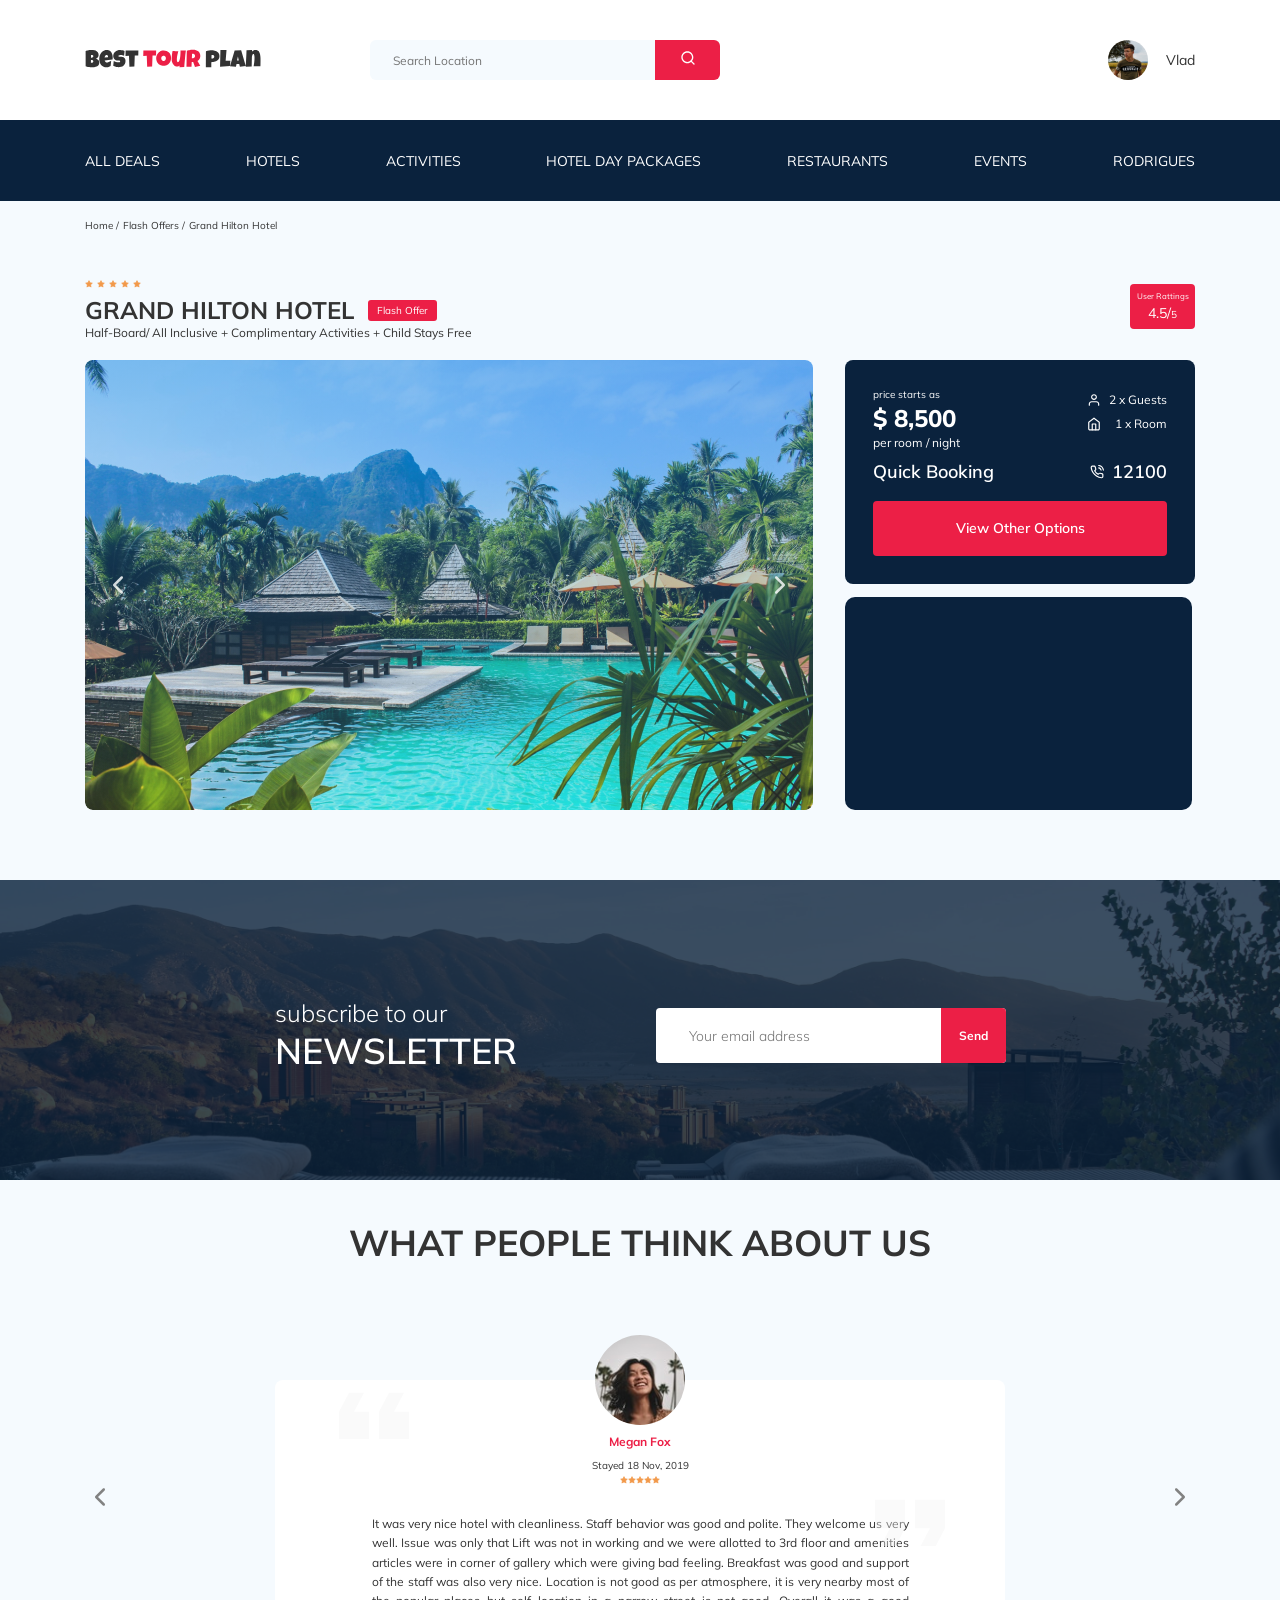
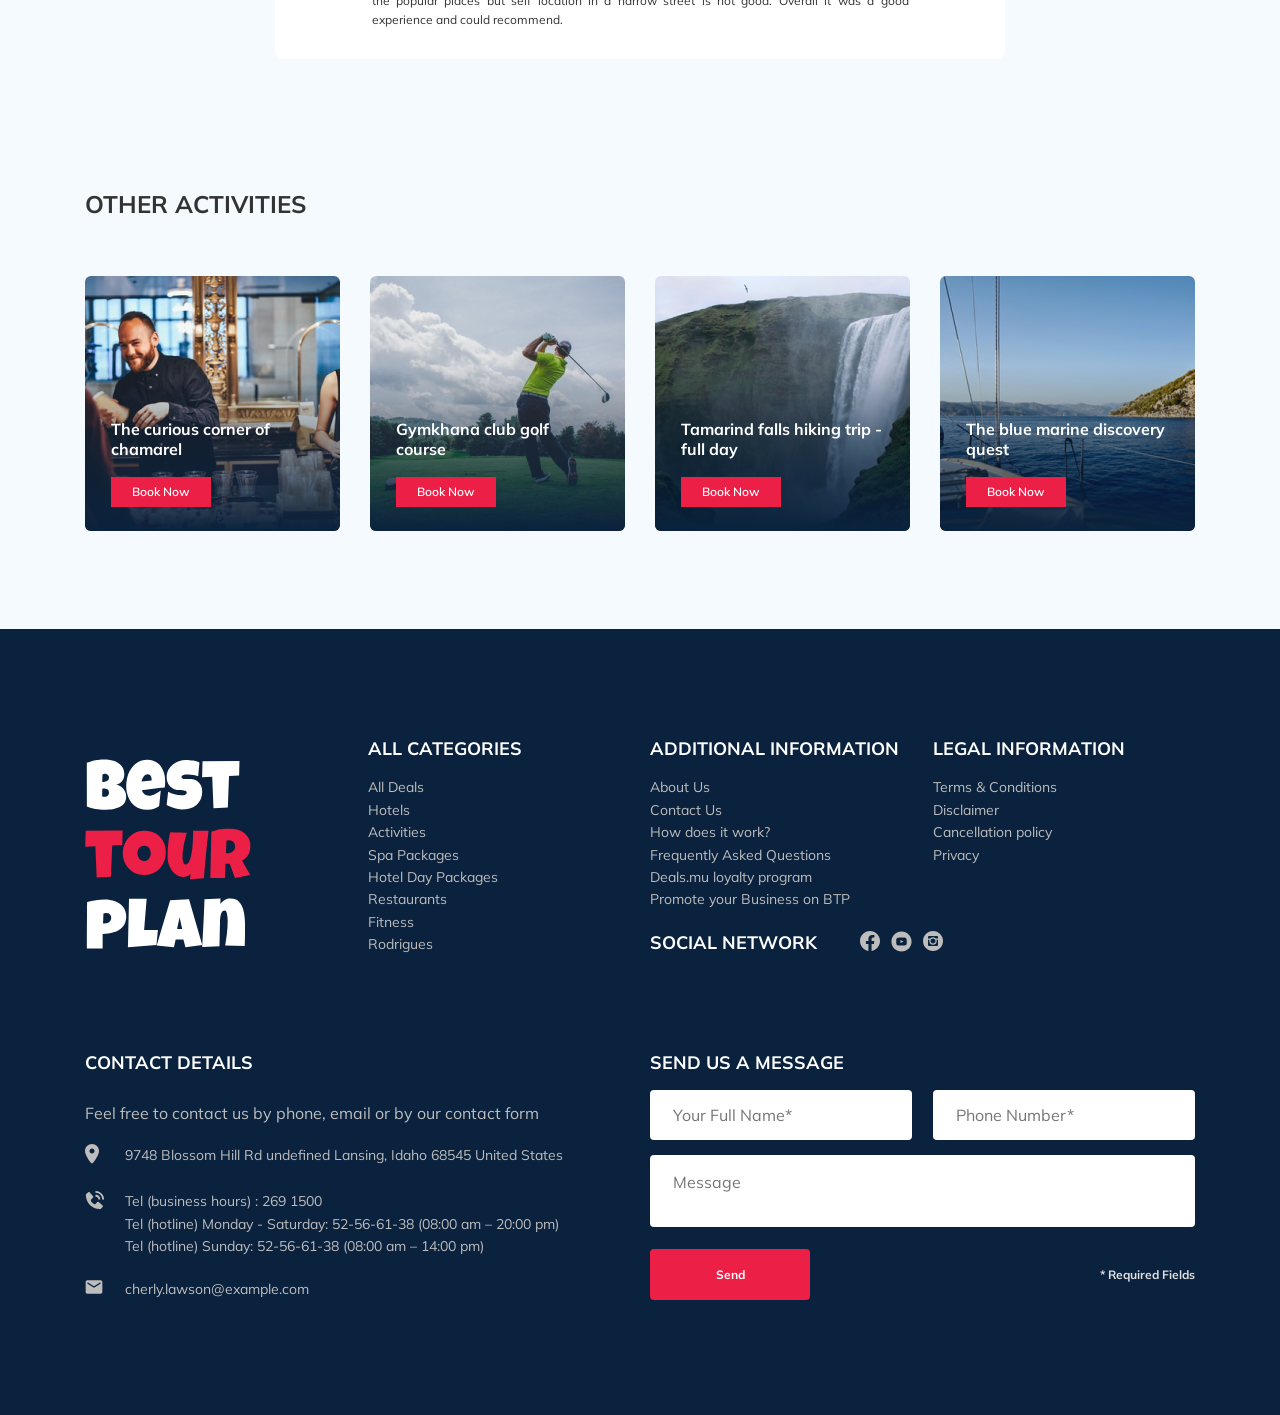
<file: index.html>
<!DOCTYPE html>
<html lang="en">

<head>
	<meta charset="UTF-8">
	<meta http-equiv="X-UA-Compatible" content="IE=edge">
	<meta name="viewport" content="width=device-width, initial-scale=1.0">
	<title>Best Tour Plan - Hotel Booking</title>
	<link rel="preconnect" href="https://fonts.googleapis.com">
	<link rel="preconnect" href="https://fonts.gstatic.com" crossorigin>
	<link href="https://fonts.googleapis.com/css2?family=Mulish:wght@300;400;600;700&display=swap" rel="stylesheet">
	<link rel="stylesheet" href="css/swiper-bundle.min.css">
	<link rel="stylesheet" href="css/style.css">
</head>
<body>
	<header class="navbar navbar__mobile--fixed">
		<div class="container">
			<div class="navbar-top">
				<a href="#" class="logo">
					<img src="img/horizontal-logo.svg" alt="Logo: Best Tour Plan" class="logo__image">
				</a>
				<form action="#" class="search navbar__search navbar__search--mobile--hidden">
					<input type="text" class="search__input" placeholder="Search Location">
					<button class="search__button">
						<img src="img/search.svg" alt="Icon: Search">
					</button>
				</form>

				<a href="#" class="user navbar__user navbar__user--mobile--hidden">
					<img src="img/user-avatar.jpeg" alt="Avatar: Nathan" class="user__avatar">
					<span class="user__name">Vlad</span>
				</a>
				<!-- /.user -->
				<button class="menu-button navbar-top__menu-button">
					<div class="menu-button__line"></div>
					<div class="menu-button__line"></div>
					<div class="menu-button__line"></div>
				</button>
			</div>
			<!-- /.navbar-top -->
		</div>
		<!-- /.container -->
		<div class="navbar-bottom">
			<div class="container">
				<ul class="navbar-menu">
					<li class="navbar-menu__item navbar-menu__item--mobile--visible">
						<a href="#" class="user navbar__user navbar__user--mobile--visible">
							<img src="img/user-avatar.jpeg" alt="Avatar: Nathan" class="user__avatar">
							<span class="user__name user__name--light">Vlad</span>
						</a>
					</li>
					<li class="navbar-menu__item navbar-menu__item--mobile--visible">
						<form action="#" class="search navbar__search navbar__search--mobile--visible">
							<input type="text" class="search__input" placeholder="Search Location">
							<button class="search__button">
								<img src="img/search.svg" alt="Icon: Search">
							</button>
						</form>
					</li>
					<li class="navbar-menu__item">
						<a href="#" class="navbar-menu__link">All Deals</a>
					</li>
					<li class="navbar-menu__item">
						<a href="#" class="navbar-menu__link">Hotels</a>
					</li>
					<li class="navbar-menu__item">
						<a href="#" class="navbar-menu__link">Activities</a>
					</li>
					<li class="navbar-menu__item">
						<a href="#" class="navbar-menu__link">Hotel Day Packages</a>
					</li>
					<li class="navbar-menu__item">
						<a href="#" class="navbar-menu__link">Restaurants</a>
					</li>
					<li class="navbar-menu__item">
						<a href="#" class="navbar-menu__link">Events</a>
					</li>
					<li class="navbar-menu__item">
						<a href="#" class="navbar-menu__link">Rodrigues</a>
					</li>
				</ul>
				<!-- /.navbar-menu -->
			</div>
			<!-- /.container -->
		</div>
		<!-- /.navbar-bottom -->
	</header>
	<nav class="breadcrumb">
		<div class="container">
			<ul class="breadcrumb-list">
				<li class="breadcrumb-list__item">
					<a href="" class="breadcrumb-list__link">Home</a>
				</li>
				<li class="breadcrumb-list__item">
					<a href="" class="breadcrumb-list__link">Flash Offers</a>
				</li>
				<li class="breadcrumb-list__item">
					Grand Hilton Hotel
				</li>
			</ul>
		</div>
		<!-- /.container -->
	</nav>
	<!-- /.breadcrumb -->
	<section class="hotel">
		<div class="container">
			<div class="hotel-info">
				<div class="hotel-info__text">
					<div class="hotel-wrapper">
						<div class="stars">
							<img src="img/star.svg" alt="star">
							<img src="img/star.svg" alt="star">
							<img src="img/star.svg" alt="star">
							<img src="img/star.svg" alt="star">
							<img src="img/star.svg" alt="star">
						</div>
						<h1 class="hotel-name hotel-info__name">GRAND HILTON HOTEL</h1>
						<span class="offer hotel-info__offer">Flash Offer</span>
					</div>
					<p class="hotel-description hotel-info__description">Half-Board/ All Inclusive + Complimentary Activities
						+ Child Stays Free</p>
				</div>
				<!-- /.hotel-info__text -->
				<div class="rating hotel-info__rating">
					<span class="rating__text">User Rattings</span>
					<span class="rating__counter">4.5/<sup>5</sup></span> <!--  <span class="rating__counter_s">5</span> -->
				</div>
				<!-- /.hotel-info__ratting -->
			</div>
			<!-- /.hotel-info -->
			<div class="hotel-grid">
				<div class="swiper hotel-slider hotel__slider">
					<!-- Additional required wrapper -->
					<div class="swiper-wrapper">
						<!-- Slides -->
						<div class="swiper-slide hotel-slider__item">
							<img class="hotel-slider__image" src="img/slide.jpg" alt="slide">
						</div>
						<div class="swiper-slide hotel-slider__item">
							<img class="hotel-slider__image" src="img/slide.jpg" alt="slide">
						</div>
						<div class="swiper-slide hotel-slider__item">
							<img class="hotel-slider__image" src="img/slide.jpg" alt="slide">
						</div>
					</div>
					<!-- If we need navigation buttons -->
					<button class="hotel-slider__button hotel-slider__button--prev"></button>
					<button class="hotel-slider__button hotel-slider__button--next"></button>
				</div>
				<!-- /.swiper-->
				<div class="hotel-right">
					<div class="booking">
						<div class="booking__info">
							<div class="booking__price">
								<div class="booking__start">price starts as</div>
								<strong class="booking__pricetag">$ 8,500</strong>
								<span class="booking__per-room">per room / night</span>
							</div>
							<!-- /.booking__price -->
							<div class="booking__room">
								<div class="booking__text">
									<img src="img/user.svg" alt="Icon: User" class="booking__icon">
									<span class="booking__description">2 x Guests</span>
								</div>
								<div class="booking__text">
									<img src="img/home.svg" alt="Icon: Home" class="booking__icon">
									<span class="booking__description">1 x Room</span>
								</div>
							</div>
							<!-- /.booking-room -->
						</div>
						<!-- /.booking__info -->
						<div class="booking__call-center">
							<div class="booking__heading">Quick Booking</div>
							<a class="booking__number" href="tel:12100">
								<img src="img/phone-call.svg" alt="Icon: Phone Call">
								<span class="booking__num">12100</span>
							</a>
						</div>
						<!-- /.booking__call-center -->
						<button data-toggle="modal" class="button booking__button">View Other Options</button>
					</div>
					<!-- /.booking-->
					<div class="map">
						<iframe
							src="https://www.google.com/maps/embed?pb=!1m18!1m12!1m3!1d2056.0489480113015!2d-122.41723939670226!3d37.77679977699524!2m3!1f0!2f0!3f0!3m2!1i1024!2i768!4f13.1!3m3!1m2!1s0x8085809be90f0637%3A0xd558ef250f4addf9!2sBill%20Graham%20Civic%20Auditorium!5e0!3m2!1suk!2sua!4v1639576452482!5m2!1suk!2sua"
							width="100%" height="213" style="border:0;" allowfullscreen="" loading="lazy"></iframe>
					</div>
					<!-- /.map -->
				</div>
				<!-- /.hotel-right -->
			</div>
			<!-- /.hotel-grid-->
		</div>
		<!-- /.container -->
	</section>
	<section class="newsletter">
		<div class="newsletter-wrapper">
			<h2 class="newsletter-title">
				subscribe to our
				<span class="newsletter-title__strong">Newsletter</span>
			</h2>
			<form action="#" class="subscribe newsletter__search">
				<input type="email" class="subscribe__input" placeholder="Your email address">
				<button class="subscribe__button">Send</button>
			</form>
		</div>
		<!-- /.newsletter-wrapper -->
	</section>
	<section class="reviews">
		<div class="container">
			<h2 class="reviews__title">What people think about us</h2>
			<div class="swiper reviews-slider">
				<div class="swiper-wrapper">
					<div class="swiper-slide">
						<div class="reviews-slider__item">
							<div class="reviews-slider__profile">
								<img src="img/reviews-avatar.jpeg" alt="Photo: Megan Fox" class="reviews-slider__avatar">
								<h3 class="reviews-slider__username">Megan Fox</h3>
								<span class="reviews-slider__data">Stayed 18 Nov, 2019</span>
								<div class="reviews-slider__rating">
									<img src="img/star.svg" alt="star">
									<img src="img/star.svg" alt="star">
									<img src="img/star.svg" alt="star">
									<img src="img/star.svg" alt="star">
									<img src="img/star.svg" alt="star">
								</div>
								<!-- /.reviews-slider__rating -->
							</div>
							<!-- /.reviews-slider__profile -->
							<p class="reviews-slider__text">It was very nice hotel with cleanliness. Staff behavior was good
								and polite. They welcome us very well. Issue was only that Lift was not in working and we were
								allotted to 3rd floor and amenities articles were in corner of gallery which were giving bad
								feeling. Breakfast was good and support of the staff was also very nice. Location is not good as
								per atmosphere, it is very nearby most of the popular places but self location in a narrow
								street is not good. Overall it was a good experience and could recommend. </p>
						</div>
						<!-- /.reviews-slider__item -->
					</div>
					<!-- /.swiper-slide -->
					<div class="swiper-slide">
						<div class="reviews-slider__item">
							<div class="reviews-slider__profile">
								<img src="img/reviews-avatar-alex.jpeg" alt="Photo: Megan Fox" class="reviews-slider__avatar">
								<h3 class="reviews-slider__username">Alex Way</h3>
								<span class="reviews-slider__data">Stayed 1 Nov, 2017</span>
								<div class="reviews-slider__rating">
									<img src="img/star.svg" alt="star">
									<img src="img/star.svg" alt="star">
									<img src="img/star.svg" alt="star">
									<img src="img/star.svg" alt="star">
									<img src="img/star.svg" alt="star">
								</div>
								<!-- /.reviews-slider__rating -->
							</div>
							<!-- /.reviews-slider__profile -->
							<p class="reviews-slider__text">Lorem ipsum dolor sit amet consectetur adipisicing elit. Iure ab
								sit numquam nihil, perspiciatis veniam rerum similique nulla rem repudiandae, quis omnis
								provident aspernatur? Ipsa consequatur dolorum officiis quidem maiores!</p>
						</div>
						<!-- /.reviews-slider__item -->
					</div>
					<!-- /.swiper-slide -->
					<div class="swiper-slide">
						<div class="reviews-slider__item">
							<div class="reviews-slider__profile">
								<img src="img/reviews-avatar-tom.jpeg" alt="Photo: Megan Fox" class="reviews-slider__avatar">
								<h3 class="reviews-slider__username">Tom Hendi</h3>
								<span class="reviews-slider__data">Stayed 25 Feb, 2016</span>
								<div class="reviews-slider__rating">
									<img src="img/star.svg" alt="star">
									<img src="img/star.svg" alt="star">
									<img src="img/star.svg" alt="star">
									<img src="img/star.svg" alt="star">
									<img src="img/star.svg" alt="star">
								</div>
								<!-- /.reviews-slider__rating -->
							</div>
							<!-- /.reviews-slider__profile -->
							<p class="reviews-slider__text">Lorem ipsum dolor sit amet consectetur, adipisicing elit. Ratione
								necessitatibus quasi nam tempore corrupti rem est? Minus recusandae sint, unde ducimus suscipit
								omnis sunt consequuntur hic harum excepturi vitae expedita repellendus quia? Suscipit
								repellendus harum molestias possimus, beatae necessitatibus. Perferendis sunt minima nemo
								reprehenderit? Blanditiis, libero eveniet dolorem modi eligendi unde ea aliquam rem quae nulla
								vel quibusdam quasi at voluptatibus?</p>
						</div>
						<!-- /.reviews-slider__item -->
					</div>
					<!-- /.swiper-slide -->
				</div>
				<!-- /.swiper-wrapper -->
				<button class="reviews-slider__button reviews-slider__button--prev"></button>
				<button class="reviews-slider__button reviews-slider__button--next"></button>
			</div>
			<!-- /.reviews-slider -->
		</div>
		<!-- /.container -->
	</section>
	<section class="activities">
		<div class="container">
			<h2 class="activities-title">Other Activities</h2>
			<div class="activities-wrapper">
				<div class="card activities__card">
					<img src="img/activity-1.jpg" alt="The curious corner 
					of chamarel" class="card__image">
					<h3 class="card__title">The curious corner
						of chamarel</h3>
					<button class="card__button">Book Now</button>
				</div>
				<!-- /.card -->
				<div class="card activities__card">
					<img src="img/activity-2.jpg" alt="Gymkhana club golf
					course" class="card__image">
					<h3 class="card__title">Gymkhana club golf
						course</h3>
					<button class="card__button">Book Now</button>
				</div>
				<!-- /.card -->
				<div class="card activities__card">
					<img src="img/activity-3.jpg" alt="Tamarind falls hiking
					trip - full day" class="card__image">
					<h3 class="card__title">Tamarind falls hiking
						trip - full day</h3>
					<button class="card__button">Book Now</button>
				</div>
				<!-- /.card -->
				<div class="card activities__card">
					<img src="img/activity-4.jpg" alt="The blue marine discovery
					quest" class="card__image">
					<h3 class="card__title">The blue marine discovery
						quest</h3>
					<button class="card__button">Book Now</button>
				</div>
				<!-- /.card -->
			</div>
			<!-- /.activities-wrapper -->
		</div>
		<!-- /.container -->
	</section>
	<footer class="footer">
		<div class="container">
			<div class="footer-wrapper">
				<img src="img/vertical-logo.svg" alt="Logo: Best Tour Plan" class="logo footer__logo">
				<div class="footer__list footer__categories">
					<h3 class="footer__title">ALL CATEGORIES</h3>
					<ul class="footer__ul">
						<li class="footer__item">
							<a href="#" class="footer__link">All Deals</a>
						</li>
						<li class="footer__item">
							<a href="#" class="footer__link">Hotels</a>
						</li>
						<li class="footer__item">
							<a href="#" class="footer__link">Activities</a>
						</li>
						<li class="footer__item">
							<a href="#" class="footer__link">Spa Packages</a>
						</li>
						<li class="footer__item">
							<a href="#" class="footer__link">Hotel Day Packages</a>
						</li>
						<li class="footer__item">
							<a href="#" class="footer__link">Restaurants</a>
						</li>
						<li class="footer__item">
							<a href="#" class="footer__link">Fitness</a>
						</li>
						<li class="footer__item">
							<a href="#" class="footer__link">Rodrigues</a>
						</li>
					</ul>
				</div>
				<!-- /.footer__list -->
				<div class="footer__list footer__additional">
					<h3 class="footer__title">ADDITIONAL INFORMATION</h3>
					<ul class="footer__ul">
						<li class="footer__item">
							<a href="#" class="footer__link">About Us</a>
						</li>
						<li class="footer__item">
							<a href="#" class="footer__link">Contact Us</a>
						</li>
						<li class="footer__item">
							<a href="#" class="footer__link">How does it work?</a>
						</li>
						<li class="footer__item">
							<a href="#" class="footer__link">Frequently Asked Questions</a>
						</li>
						<li class="footer__item">
							<a href="#" class="footer__link">Deals.mu loyalty program</a>
						</li>
						<li class="footer__item">
							<a href="#" class="footer__link">Promote your Business on BTP</a>
						</li>
					</ul>
				</div>
				<!-- /.footer__list -->
				<div class="footer__social-network">
					<h3 class="footer__title footer__title--inline">Social Network</h3>
					<div class="footer__social-links">
						<a href="#" class="footer__link">
							<img src="img/facebook.svg" alt="Icon: Facebook">
						</a>
						<a href="#" class="footer__link">
							<img src="img/youtube.svg" alt="Icon: YouTube">
						</a>
						<a href="#" class="footer__link">
							<img src="img/instagram.svg" alt="Icon: Instagram">
						</a>
					</div>
					<!-- /.footer__social-links-->
				</div>
				<!-- /.footer__social-network -->
				<div class="footer__list footer__legal">
					<h3 class="footer__title">LEGAL INFORMATION</h3>
					<ul class="footer__ul">
						<li class="footer__item">
							<a href="#" class="footer__link">Terms & Conditions</a>
						</li>
						<li class="footer__item">
							<a href="#" class="footer__link">Disclaimer</a>
						</li>
						<li class="footer__item">
							<a href="#" class="footer__link">Cancellation policy</a>
						</li>
						<li class="footer__item">
							<a href="#" class="footer__link">Privacy</a>
						</li>
					</ul>
				</div>
				<!-- /.footer__list -->
				<div class="footer__contact-details">
					<h3 class="footer__title">Contact Details</h3>
					<p class="footer__text">Feel free to contact us by phone, email or by our contact form</p>
					<ul class="footer__ul">
						<li class="footer__item footer__item--mb-2">
							<div class="footer__icon-wrapper">
								<img class="footer__icon" src="img/map-marker.svg" alt="Icon: Map">
							</div>
							9748 Blossom Hill Rd undefined Lansing, Idaho 68545 United States
						</li>
						<li class="footer__item footer__item--mb-2">
							<div class="footer__icon-wrapper">
								<img class="footer__icon" src="img/call.svg" alt="Icon: Call">
							</div>
							Tel (business hours) : 269 1500<br>
							Tel (hotline) Monday - Saturday: 52-56-61-38 (08:00 am – 20:00 pm)<br>
							Tel (hotline) Sunday: 52-56-61-38 (08:00 am – 14:00 pm)
						</li>
						<li class="footer__item footer__item--mb-2">
							<div class="footer__icon-wrapper">
								<img class="footer__icon" src="img/email.svg" alt="Icon: Email">
							</div>
							cherly.lawson@example.com
						</li>
					</ul>
				</div>
				<!-- /.footer__contact-datails -->
				<div class="footer__contact-form">
					<h3 class="footer__title">Send us a message</h3>
					<form action="send.php" method="POST" class="footer__form">
						<input type="text" class="input footer__input" placeholder="Your Full Name*" name="name">
						<input type="text" class="input footer__input" placeholder="Phone Number*" name="phone">
						<textarea class="message footer__message" placeholder="Message" name="message"></textarea>
						<button class="button footer__button" type="submit">Send</button>
						<span class="footer__info">* Required Fields</span>
					</form>
				</div>
				<!-- /.footer__contact-form -->
			</div>
			<!-- /.footer-wrapper -->
		</div>
		<!-- /.container -->
	</footer>
	<div class="modal">
		<div class="modal__overlay">

		</div>
		<!-- /.modal__overlay -->
		<div class="modal__dialog">
			<a href="#" class="modal__close">
				<img src="img/close.svg" alt="Icon: Close">
			</a>
			<h3 class="modal__title">booking</h3>
			<form action="send.php" method="POST" class="modal__form">
				<input type="text" class="input modal__input" placeholder="Your Full Name*" name="name">
				<input type="phone" class="input modal__input" placeholder="Phone Number*" name="phone">
				<input type="email" class="input modal__input" placeholder="Email*" name="email">
				<textarea class="message modal__message" placeholder="Message" name="message"></textarea>
				<button class="button modal__button" type="submit">Send</button>
				<span class="modal__info">* Required Fields</span>
			</form>
		</div>
		<!-- /.modal__dialog -->
	</div>
	<!-- /.modal -->
	<script src="js/jquery-3.6.0.min.js"></script>
	<script src="js/swiper-bundle.min.js"></script>
	<script src="js/main.js"></script>
</body>

</html>
</file>
<file: css/style.css>
* {
  -webkit-box-sizing: border-box;
          box-sizing: border-box;
}

body {
  font-family: "Mulish", sans-serif;
  color: #333333;
  background-color: #F5FAFE;
}

.container {
  max-width: 1110px;
  margin: auto;
}

img {
  max-width: 100%;
}

input, textarea, button, select, a {
  -webkit-tap-highlight-color: rgba(0, 0, 0, 0);
}

.input {
  background-color: #fff;
  border-radius: 4px;
  border: none;
  padding: 0 23px;
  height: 50px;
}

.message {
  background-color: #fff;
  border-radius: 4px;
  padding: 18px 23px;
  border: none;
  outline: none;
  resize: none;
}

.button {
  min-width: 160px;
  min-height: 50px;
  font-weight: bold;
  font-size: 12px;
  line-height: 15px;
  padding: 18px;
  border: none;
  border-radius: 4px;
  cursor: pointer;
  background-color: #EC1F46;
  color: #fff;
}

/*! normalize.css v8.0.1 | MIT License | github.com/necolas/normalize.css */
/* Document
   ========================================================================== */
/**
 * 1. Correct the line height in all browsers.
 * 2. Prevent adjustments of font size after orientation changes in iOS.
 */
html {
  line-height: 1.15; /* 1 */
  -webkit-text-size-adjust: 100%; /* 2 */
}

/* Sections
   ========================================================================== */
/**
 * Remove the margin in all browsers.
 */
body {
  margin: 0;
}

/**
 * Render the `main` element consistently in IE.
 */
main {
  display: block;
}

/**
 * Correct the font size and margin on `h1` elements within `section` and
 * `article` contexts in Chrome, Firefox, and Safari.
 */
h1 {
  font-size: 2em;
  margin: 0.67em 0;
}

/* Grouping content
   ========================================================================== */
/**
 * 1. Add the correct box sizing in Firefox.
 * 2. Show the overflow in Edge and IE.
 */
hr {
  -webkit-box-sizing: content-box;
          box-sizing: content-box; /* 1 */
  height: 0; /* 1 */
  overflow: visible; /* 2 */
}

/**
 * 1. Correct the inheritance and scaling of font size in all browsers.
 * 2. Correct the odd `em` font sizing in all browsers.
 */
pre {
  font-family: monospace, monospace; /* 1 */
  font-size: 1em; /* 2 */
}

/* Text-level semantics
   ========================================================================== */
/**
 * Remove the gray background on active links in IE 10.
 */
a {
  background-color: transparent;
}

/**
 * 1. Remove the bottom border in Chrome 57-
 * 2. Add the correct text decoration in Chrome, Edge, IE, Opera, and Safari.
 */
abbr[title] {
  border-bottom: none; /* 1 */
  text-decoration: underline; /* 2 */
  -webkit-text-decoration: underline dotted;
          text-decoration: underline dotted; /* 2 */
}

/**
 * Add the correct font weight in Chrome, Edge, and Safari.
 */
b,
strong {
  font-weight: bolder;
}

/**
 * 1. Correct the inheritance and scaling of font size in all browsers.
 * 2. Correct the odd `em` font sizing in all browsers.
 */
code,
kbd,
samp {
  font-family: monospace, monospace; /* 1 */
  font-size: 1em; /* 2 */
}

/**
 * Add the correct font size in all browsers.
 */
small {
  font-size: 80%;
}

/**
 * Prevent `sub` and `sup` elements from affecting the line height in
 * all browsers.
 */
sub,
sup {
  font-size: 75%;
  line-height: 0;
  position: relative;
  vertical-align: baseline;
}

sub {
  bottom: -0.25em;
}

sup {
  top: -0.5em;
}

/* Embedded content
   ========================================================================== */
/**
 * Remove the border on images inside links in IE 10.
 */
img {
  border-style: none;
}

/* Forms
   ========================================================================== */
/**
 * 1. Change the font styles in all browsers.
 * 2. Remove the margin in Firefox and Safari.
 */
button,
input,
optgroup,
select,
textarea {
  font-family: inherit; /* 1 */
  font-size: 100%; /* 1 */
  line-height: 1.15; /* 1 */
  margin: 0; /* 2 */
}

/**
 * Show the overflow in IE.
 * 1. Show the overflow in Edge.
 */
button,
input { /* 1 */
  overflow: visible;
}

/**
 * Remove the inheritance of text transform in Edge, Firefox, and IE.
 * 1. Remove the inheritance of text transform in Firefox.
 */
button,
select { /* 1 */
  text-transform: none;
}

/**
 * Correct the inability to style clickable types in iOS and Safari.
 */
button,
[type=button],
[type=reset],
[type=submit] {
  -webkit-appearance: button;
}

/**
 * Remove the inner border and padding in Firefox.
 */
button::-moz-focus-inner,
[type=button]::-moz-focus-inner,
[type=reset]::-moz-focus-inner,
[type=submit]::-moz-focus-inner {
  border-style: none;
  padding: 0;
}

/**
 * Restore the focus styles unset by the previous rule.
 */
button:-moz-focusring,
[type=button]:-moz-focusring,
[type=reset]:-moz-focusring,
[type=submit]:-moz-focusring {
  outline: 1px dotted ButtonText;
}

/**
 * Correct the padding in Firefox.
 */
fieldset {
  padding: 0.35em 0.75em 0.625em;
}

/**
 * 1. Correct the text wrapping in Edge and IE.
 * 2. Correct the color inheritance from `fieldset` elements in IE.
 * 3. Remove the padding so developers are not caught out when they zero out
 *    `fieldset` elements in all browsers.
 */
legend {
  -webkit-box-sizing: border-box;
          box-sizing: border-box; /* 1 */
  color: inherit; /* 2 */
  display: table; /* 1 */
  max-width: 100%; /* 1 */
  padding: 0; /* 3 */
  white-space: normal; /* 1 */
}

/**
 * Add the correct vertical alignment in Chrome, Firefox, and Opera.
 */
progress {
  vertical-align: baseline;
}

/**
 * Remove the default vertical scrollbar in IE 10+.
 */
textarea {
  overflow: auto;
}

/**
 * 1. Add the correct box sizing in IE 10.
 * 2. Remove the padding in IE 10.
 */
[type=checkbox],
[type=radio] {
  -webkit-box-sizing: border-box;
          box-sizing: border-box; /* 1 */
  padding: 0; /* 2 */
}

/**
 * Correct the cursor style of increment and decrement buttons in Chrome.
 */
[type=number]::-webkit-inner-spin-button,
[type=number]::-webkit-outer-spin-button {
  height: auto;
}

/**
 * 1. Correct the odd appearance in Chrome and Safari.
 * 2. Correct the outline style in Safari.
 */
[type=search] {
  -webkit-appearance: textfield; /* 1 */
  outline-offset: -2px; /* 2 */
}

/**
 * Remove the inner padding in Chrome and Safari on macOS.
 */
[type=search]::-webkit-search-decoration {
  -webkit-appearance: none;
}

/**
 * 1. Correct the inability to style clickable types in iOS and Safari.
 * 2. Change font properties to `inherit` in Safari.
 */
::-webkit-file-upload-button {
  -webkit-appearance: button; /* 1 */
  font: inherit; /* 2 */
}

/* Interactive
   ========================================================================== */
/*
 * Add the correct display in Edge, IE 10+, and Firefox.
 */
details {
  display: block;
}

/*
 * Add the correct display in all browsers.
 */
summary {
  display: list-item;
}

/* Misc
   ========================================================================== */
/**
 * Add the correct display in IE 10+.
 */
template {
  display: none;
}

/**
 * Add the correct display in IE 10.
 */
[hidden] {
  display: none;
}

.navbar {
  background-color: #fff;
}
.navbar-top {
  display: -webkit-box;
  display: -ms-flexbox;
  display: flex;
  -webkit-box-align: center;
      -ms-flex-align: center;
          align-items: center;
  -webkit-box-pack: justify;
      -ms-flex-pack: justify;
          justify-content: space-between;
  padding-top: 40px;
  padding-bottom: 40px;
}
.navbar-top__menu-button {
  display: none;
}
.navbar__search {
  margin-right: auto;
  margin-left: 108px;
}
.navbar-bottom {
  background-color: #0A223D;
}
.navbar-menu {
  display: -webkit-box;
  display: -ms-flexbox;
  display: flex;
  list-style-type: none;
  margin: 0;
  padding: 31px 0;
  -webkit-box-align: center;
      -ms-flex-align: center;
          align-items: center;
  -webkit-box-pack: justify;
      -ms-flex-pack: justify;
          justify-content: space-between;
  color: #fff;
}
.navbar-menu__link {
  font-size: 14px;
  line-height: 18px;
  color: inherit;
  text-decoration: none;
  text-transform: uppercase;
}
.navbar-menu__item--mobile--visible {
  display: none;
}

.logo {
  width: 177px;
}

.search {
  display: -webkit-box;
  display: -ms-flexbox;
  display: flex;
  position: relative;
  overflow: hidden;
  border-radius: 6px;
  height: 40px;
}
.search__input {
  width: 350px;
  padding-left: 23px;
  padding-right: 75px;
  background-color: #F5FAFE;
  border: none;
  outline: none;
  font-size: 12px;
  line-height: 15px;
  color: #333333;
}
.search__button {
  position: absolute;
  top: 0;
  right: 0;
  height: 100%;
  width: 65px;
  border: none;
  cursor: pointer;
  background-color: #EC1F46;
}

.user {
  display: -webkit-box;
  display: -ms-flexbox;
  display: flex;
  -webkit-box-align: center;
      -ms-flex-align: center;
          align-items: center;
  text-decoration: none;
}
.user__avatar {
  width: 40px;
  height: 40px;
  border-radius: 50%;
  -o-object-fit: cover;
     object-fit: cover;
  vertical-align: middle;
}
.user__name {
  font-size: 14px;
  line-height: 18px;
  color: #333333;
  margin-left: 18px;
}

.breadcrumb-list {
  display: -webkit-box;
  display: -ms-flexbox;
  display: flex;
  -webkit-box-align: center;
      -ms-flex-align: center;
          align-items: center;
  padding: 18px 0;
  margin: 0;
  list-style: none;
}
.breadcrumb-list__item {
  font-size: 10px;
  line-height: 13px;
}
.breadcrumb-list__item:not(:last-child)::after {
  content: "/";
  margin-right: 4px;
}
.breadcrumb-list__link {
  text-decoration: none;
  color: inherit;
}

.hotel {
  padding-top: 23px;
  padding-bottom: 70px;
}
.hotel-info {
  display: -webkit-box;
  display: -ms-flexbox;
  display: flex;
  -webkit-box-align: center;
      -ms-flex-align: center;
          align-items: center;
  -webkit-box-pack: justify;
      -ms-flex-pack: justify;
          justify-content: space-between;
  padding-bottom: 20px;
}
.hotel-info__offer {
  margin-left: 14px;
  margin-top: 4px;
}
.hotel-info__name {
  margin-top: 4px;
  margin-bottom: 0;
}
.hotel-info__description {
  margin: 0px;
}
.hotel-wrapper {
  display: -webkit-box;
  display: -ms-flexbox;
  display: flex;
  -ms-flex-wrap: wrap;
      flex-wrap: wrap;
  -webkit-box-align: center;
      -ms-flex-align: center;
          align-items: center;
}
.hotel-name {
  font-size: 24px;
  line-height: 30px;
}
.hotel-description {
  font-size: 12px;
  line-height: 15px;
}
.hotel-grid {
  display: -webkit-box;
  display: -ms-flexbox;
  display: flex;
  -webkit-box-pack: justify;
      -ms-flex-pack: justify;
          justify-content: space-between;
}
.hotel-right {
  display: -webkit-box;
  display: -ms-flexbox;
  display: flex;
  -webkit-box-orient: vertical;
  -webkit-box-direction: normal;
      -ms-flex-direction: column;
          flex-direction: column;
  -webkit-box-pack: justify;
      -ms-flex-pack: justify;
          justify-content: space-between;
}
.hotel-slider {
  width: 728px;
  height: 450px;
  margin: 0;
}
.hotel-slider__item {
  width: 100%;
  height: 100%;
  position: relative;
  border-radius: 8px;
  overflow: hidden;
}
.hotel-slider__item:after {
  content: "";
  position: absolute;
  width: 100%;
  height: 100%;
  top: 0;
  bottom: 0;
  left: 0;
  right: 0;
  z-index: 10;
  background: -webkit-gradient(linear, left top, left bottom, from(rgba(0, 122, 223, 0.48)), to(rgba(255, 255, 255, 0.128)));
  background: linear-gradient(180deg, rgba(0, 122, 223, 0.48) 0%, rgba(255, 255, 255, 0.128) 100%);
}
.hotel-slider__button {
  position: absolute;
  top: 50%;
  -webkit-transform: translateY(-50%);
          transform: translateY(-50%);
  z-index: 99;
  width: 30px;
  height: 30px;
  border: none;
  cursor: pointer;
  background-repeat: no-repeat;
  background-position: center;
  background-size: 10px;
  background-color: transparent;
}
.hotel-slider__button--next {
  right: 18px;
  background-image: url("../img/arrow-next.svg");
}
.hotel-slider__button--prev {
  left: 18px;
  background-image: url("../img/arrow-prev.svg");
}

.stars {
  -ms-flex-preferred-size: 100%;
      flex-basis: 100%;
}

.offer {
  font-size: 10px;
  line-height: 13px;
  padding: 4px 9px;
  background-color: #EC1F46;
  border-radius: 3px;
  color: #fff;
}

.rating {
  text-align: center;
  max-width: 65px;
  min-height: 45px;
  border-radius: 4px;
  background-color: #EC1F46;
  color: #fff;
}
.rating__text {
  font-size: 8px;
  line-height: 10px;
}
.rating__counter {
  font-size: 14px;
  line-height: 18px;
}
.rating__counter sup {
  top: 0;
  font-size: 10px;
}

.booking {
  background: #0A223D;
  color: #fff;
  border-radius: 8px;
  width: 350px;
  min-height: 210px;
  padding: 28px;
}
.booking__info {
  display: -webkit-box;
  display: -ms-flexbox;
  display: flex;
  -webkit-box-pack: justify;
      -ms-flex-pack: justify;
          justify-content: space-between;
  margin-bottom: 8px;
}
.booking__price {
  font-style: normal;
  display: -webkit-box;
  display: -ms-flexbox;
  display: flex;
  -webkit-box-orient: vertical;
  -webkit-box-direction: normal;
      -ms-flex-direction: column;
          flex-direction: column;
}
.booking__start {
  font-style: normal;
  font-size: 10px;
  line-height: 14px;
}
.booking__pricetag {
  font-style: normal;
  font-weight: 800;
  font-size: 24px;
  line-height: 33px;
}
.booking__per-room {
  font-size: 12px;
  line-height: 16px;
}
.booking__room {
  margin-top: 4px;
}
.booking__text {
  display: -webkit-box;
  display: -ms-flexbox;
  display: flex;
  -webkit-box-pack: justify;
      -ms-flex-pack: justify;
          justify-content: space-between;
  margin-bottom: 8px;
  font-style: normal;
  font-weight: normal;
  font-size: 12px;
  line-height: 16px;
}
.booking__description {
  margin-left: 8px;
}
.booking__call-center {
  display: -webkit-box;
  display: -ms-flexbox;
  display: flex;
  -webkit-box-pack: justify;
      -ms-flex-pack: justify;
          justify-content: space-between;
  -webkit-box-align: center;
      -ms-flex-align: center;
          align-items: center;
  margin-bottom: 17px;
}
.booking__heading {
  font-weight: 600;
  font-size: 18px;
  line-height: 25px;
}
.booking__number {
  display: -webkit-box;
  display: -ms-flexbox;
  display: flex;
  -webkit-box-align: center;
      -ms-flex-align: center;
          align-items: center;
  -webkit-box-pack: justify;
      -ms-flex-pack: justify;
          justify-content: space-between;
  text-decoration: none;
  color: inherit;
  font-weight: 600;
  font-size: 18px;
  line-height: 25px;
}
.booking__num {
  margin-left: 8px;
}
.booking__button {
  width: 100%;
  min-height: 45px;
  font-weight: 600;
  font-size: 14px;
  line-height: 19px;
  border-radius: 4px;
  background-color: #EC1F46;
  color: #fff;
  border: none;
  cursor: pointer;
}

.map {
  width: 347px;
  height: 213px;
  background-color: #0A223D;
  border-radius: 10px;
  overflow: hidden;
}

.newsletter {
  position: relative;
  padding: 98px 0 87px 0;
  background-image: url(../img/newsletter-bg.jpeg);
  background-repeat: no-repeat;
  background-position: center;
  background-size: cover;
}
.newsletter::before {
  content: "";
  position: absolute;
  top: 0;
  left: 0;
  right: 0;
  bottom: 0;
  width: 100%;
  height: 100%;
  background-color: rgba(10, 34, 61, 0.8);
}
.newsletter-wrapper {
  position: relative;
  display: -webkit-box;
  display: -ms-flexbox;
  display: flex;
  -webkit-box-align: center;
      -ms-flex-align: center;
          align-items: center;
  -webkit-box-pack: justify;
      -ms-flex-pack: justify;
          justify-content: space-between;
  max-width: 731px;
  margin: auto;
}
.newsletter-title {
  color: #fff;
  font-weight: 300;
  font-size: 24px;
  line-height: 30px;
}
.newsletter-title__strong {
  display: block;
  font-weight: 600;
  font-size: 36px;
  line-height: 45px;
  text-transform: uppercase;
}

.subscribe {
  position: relative;
  width: 350px;
  height: 55px;
  border-radius: 4px;
  overflow: hidden;
}
.subscribe__input {
  position: absolute;
  width: 100%;
  height: 100%;
  border: none;
  padding-left: 33px;
  padding-right: 75px;
  font-weight: 300;
  font-size: 14px;
  line-height: 18px;
  -webkit-box-shadow: none;
          box-shadow: none;
}
.subscribe__input:focus {
  -webkit-box-shadow: none;
          box-shadow: none;
  outline: 0;
}
.subscribe__button {
  position: absolute;
  right: 0;
  top: 0;
  min-width: 65px;
  height: 100%;
  border: none;
  font-weight: bold;
  font-size: 12px;
  line-height: 15px;
  cursor: pointer;
  background-color: #EC1F46;
  color: #fff;
}

.reviews {
  padding-top: 40px;
  padding-bottom: 70px;
}
.reviews__title {
  font-style: normal;
  font-weight: bold;
  font-size: 36px;
  line-height: 45px;
  text-align: center;
  text-transform: uppercase;
  margin-top: 0;
  margin-bottom: 70px;
}
.reviews-slider__item {
  display: -webkit-box;
  display: -ms-flexbox;
  display: flex;
  position: relative;
  -webkit-box-orient: vertical;
  -webkit-box-direction: normal;
      -ms-flex-direction: column;
          flex-direction: column;
  -webkit-box-align: center;
      -ms-flex-align: center;
          align-items: center;
  max-width: 730px;
  margin: 45px auto 0;
  background-color: #fff;
  border-radius: 8px;
  padding: 0 62px 30px;
}
.reviews-slider__item::before {
  content: "";
  position: absolute;
  width: 70px;
  height: 47px;
  left: 64px;
  top: 12px;
  background-image: url(../img/quote-left.svg);
  background-repeat: no-repeat;
}
.reviews-slider__item::after {
  content: "";
  position: absolute;
  width: 70px;
  height: 47px;
  right: 60px;
  top: 119px;
  background-image: url(../img/quote-right.svg);
  background-repeat: no-repeat;
}
.reviews-slider__button {
  position: absolute;
  top: 50%;
  -webkit-transform: translateY(-50%);
          transform: translateY(-50%);
  width: 30px;
  height: 30px;
  background-repeat: no-repeat;
  background-position: center;
  background-size: 10px;
  border: none;
  background-color: transparent;
  cursor: pointer;
  z-index: 99;
}
.reviews-slider__button--next {
  background-image: url(../img/arrow-next-secondary.svg);
  right: 0;
}
.reviews-slider__button--prev {
  background-image: url(../img/arrow-prev-secondary.svg);
  left: 0;
}
.reviews-slider__profile {
  display: -webkit-box;
  display: -ms-flexbox;
  display: flex;
  -webkit-box-orient: vertical;
  -webkit-box-direction: normal;
      -ms-flex-direction: column;
          flex-direction: column;
  -webkit-box-align: center;
      -ms-flex-align: center;
          align-items: center;
  margin-top: -45px;
  margin-bottom: 30px;
}
.reviews-slider__avatar {
  width: 90px;
  height: 90px;
  border-radius: 50%;
  -o-object-fit: cover;
     object-fit: cover;
  margin-bottom: 9px;
}
.reviews-slider__username {
  margin: 0;
  margin-bottom: 10px;
  font-weight: bold;
  font-size: 12px;
  line-height: 15px;
  color: #EC1F46;
}
.reviews-slider__data {
  font-weight: normal;
  font-size: 10px;
  line-height: 13px;
  margin-bottom: 4px;
}
.reviews-slider__rating {
  display: -webkit-box;
  display: -ms-flexbox;
  display: flex;
  -webkit-box-align: center;
      -ms-flex-align: center;
          align-items: center;
}
.reviews-slider__text {
  margin: auto;
  max-width: 537px;
  font-weight: normal;
  font-size: 12px;
  line-height: 160%;
  text-align: justify;
  color: #333333;
}

.activities {
  padding: 60px 0 98px 0;
}
.activities-title {
  font-weight: bold;
  font-size: 24px;
  line-height: 30px;
  text-transform: uppercase;
  margin-top: 0;
  margin-bottom: 57px;
}
.activities-wrapper {
  display: -webkit-box;
  display: -ms-flexbox;
  display: flex;
  -webkit-box-pack: justify;
      -ms-flex-pack: justify;
          justify-content: space-between;
}

.card {
  position: relative;
  display: -webkit-box;
  display: -ms-flexbox;
  display: flex;
  -webkit-box-orient: vertical;
  -webkit-box-direction: normal;
      -ms-flex-direction: column;
          flex-direction: column;
  -webkit-box-align: start;
      -ms-flex-align: start;
          align-items: flex-start;
  padding: 24px 26px;
  width: 255px;
  height: 255px;
  border-radius: 6px;
  overflow: hidden;
}
.card::before {
  content: "";
  position: absolute;
  left: 0;
  top: 0;
  right: 0;
  bottom: 0;
  background: linear-gradient(179.83deg, rgba(196, 196, 196, 0) 35.34%, #0A223D 99.85%);
  z-index: -1;
}
.card__image {
  position: absolute;
  left: 0;
  top: 0;
  right: 0;
  bottom: 0;
  width: 100%;
  height: 100%;
  -o-object-fit: cover;
     object-fit: cover;
  z-index: -2;
}
.card__title {
  margin-top: auto;
  margin-bottom: 18px;
  color: #fff;
  font-weight: bold;
  font-size: 16px;
  line-height: 20px;
}
.card__button {
  font-style: normal;
  font-weight: 600;
  font-size: 12px;
  line-height: 16px;
  padding: 7px 21px;
  border: none;
  background-color: #EC1F46;
  color: #fff;
  cursor: pointer;
}

.footer {
  background-color: #0A223D;
  color: #fff;
  padding-top: 108px;
  padding-bottom: 95px;
}
.footer-wrapper {
  display: grid;
  grid-template-columns: repeat(4, minmax(-webkit-min-content, 1fr));
  grid-template-columns: repeat(4, minmax(min-content, 1fr));
  grid-gap: 20px;
  grid-auto-rows: minmax(40px, -webkit-min-content);
  grid-auto-rows: minmax(40px, min-content);
  -webkit-box-align: start;
      -ms-flex-align: start;
          align-items: start;
}
.footer__logo {
  grid-row: 1/3;
  width: 166px;
  align-self: center;
}
.footer__categories {
  grid-row: 1/4;
}
.footer__social-links {
  display: -webkit-box;
  display: -ms-flexbox;
  display: flex;
  -webkit-box-align: center;
      -ms-flex-align: center;
          align-items: center;
  min-width: 83px;
  -webkit-box-pack: justify;
      -ms-flex-pack: justify;
          justify-content: space-between;
}
.footer__social-network {
  display: -webkit-box;
  display: -ms-flexbox;
  display: flex;
  -ms-flex-line-pack: center;
      align-content: center;
  grid-column: span 2;
  grid-row: 2/4;
}
.footer__contact-details {
  grid-column: span 2;
}
.footer__contact-form {
  grid-column: span 2;
}
.footer__form {
  display: -webkit-box;
  display: -ms-flexbox;
  display: flex;
  -webkit-box-align: center;
      -ms-flex-align: center;
          align-items: center;
  -webkit-box-pack: justify;
      -ms-flex-pack: justify;
          justify-content: space-between;
  -ms-flex-wrap: wrap;
      flex-wrap: wrap;
}
.footer__ul {
  padding: 0;
  margin: 0;
  list-style: none;
}
.footer__title {
  font-style: normal;
  font-weight: bold;
  font-size: 18px;
  line-height: 23px;
  margin: 0 0 16px 0;
  text-transform: uppercase;
}
.footer__title--inline {
  margin: 0 43px 0 0;
}
.footer__item {
  display: -webkit-box;
  display: -ms-flexbox;
  display: flex;
  -webkit-box-align: start;
      -ms-flex-align: start;
          align-items: flex-start;
  font-style: normal;
  font-weight: normal;
  font-size: 14px;
  line-height: 160%;
  color: #BDBDBD;
}
.footer__item--mb-2 {
  margin-bottom: 20px;
}
.footer__icon-wrapper {
  min-width: 40px;
}
.footer__text {
  color: #BDBDBD;
  margin-top: 30px;
  margin-bottom: 22px;
}
.footer__link {
  text-decoration: none;
  color: inherit;
}
.footer__input {
  -ms-flex-preferred-size: 48%;
      flex-basis: 48%;
  outline: none;
  margin-bottom: 15px;
}
.footer__message {
  -ms-flex-preferred-size: 100%;
      flex-basis: 100%;
  margin-bottom: 22px;
}
.footer__info {
  font-weight: bold;
  font-size: 12px;
  line-height: 15px;
  color: #E0E0E0;
}

.modal__overlay {
  position: fixed;
  left: 0;
  top: 0;
  right: 0;
  bottom: 0;
  background-color: rgba(0, 143, 223, 0.39);
  z-index: 100;
  opacity: 0;
  visibility: hidden;
  -webkit-transition: opacity 0.2s;
  transition: opacity 0.2s;
}
.modal__overlay--visible {
  visibility: visible;
  opacity: 1;
}
.modal__dialog {
  position: fixed;
  top: 50%;
  left: 50%;
  max-width: 478px;
  padding: 33px 88px;
  -webkit-transform: translate(-50%, -50%);
          transform: translate(-50%, -50%);
  background: #0A223D;
  color: #fff;
  border-radius: 8px;
  z-index: 101;
  visibility: hidden;
  opacity: 0;
  -webkit-transition: opacity 0.2s;
  transition: opacity 0.2s;
}
.modal__dialog--visible {
  visibility: visible;
  opacity: 1;
}
.modal__form {
  display: -webkit-box;
  display: -ms-flexbox;
  display: flex;
  -webkit-box-align: center;
      -ms-flex-align: center;
          align-items: center;
  -webkit-box-pack: justify;
      -ms-flex-pack: justify;
          justify-content: space-between;
  -ms-flex-wrap: wrap;
      flex-wrap: wrap;
}
.modal__close {
  position: absolute;
  top: 17px;
  right: 17px;
  text-decoration: none;
  cursor: pointer;
}
.modal__title {
  font-style: normal;
  font-weight: bold;
  font-size: 18px;
  line-height: 23px;
  margin-bottom: 15px;
  text-transform: uppercase;
  text-align: center;
}
.modal__input {
  width: 100%;
  margin-bottom: 15px;
}
.modal__message {
  margin-bottom: 15px;
  width: 100%;
  min-height: 123px;
}
.modal__info {
  font-weight: bold;
  font-size: 12px;
  line-height: 15px;
  color: #E0E0E0;
}

@media (max-width: 1200px) {
  .container {
    max-width: 960px;
  }
  .hotel-slider {
    width: 590px;
  }
  .hotel-slider__image {
    width: 100%;
    height: 100%;
    -o-object-fit: cover;
       object-fit: cover;
  }
  .card {
    width: 230px;
    height: 230px;
  }
  .footer__input {
    -ms-flex-preferred-size: 100%;
        flex-basis: 100%;
  }
}
@media (max-width: 992px) {
  .container, .newsletter-wrapper {
    max-width: 700px;
  }
  .logo {
    width: 132px;
  }
  .navbar-top {
    padding-top: 30px;
    padding-bottom: 30px;
  }
  .navbar__search {
    margin-left: auto;
  }
  .navbar-menu {
    padding-top: 22px;
    padding-bottom: 22px;
  }
  .navbar-menu__link {
    font-size: 12px;
    line-height: 15px;
  }
  .search__input {
    width: 340px;
  }
  .hotel-grid {
    -webkit-box-orient: vertical;
    -webkit-box-direction: normal;
        -ms-flex-direction: column;
            flex-direction: column;
  }
  .hotel-right {
    -webkit-box-orient: horizontal;
    -webkit-box-direction: normal;
        -ms-flex-direction: row;
            flex-direction: row;
  }
  .hotel__slider {
    margin-bottom: 30px;
  }
  .hotel-slider {
    width: 100%;
  }
  .booking {
    width: 340px;
  }
  .map {
    width: 340px;
  }
  .reviews-slider__item {
    max-width: 580px;
  }
  .activities-wrapper {
    -ms-flex-wrap: wrap;
        flex-wrap: wrap;
  }
  .activities__card {
    margin-bottom: 20px;
  }
  .card {
    width: 340px;
    height: 255px;
  }
  .card__image {
    height: 255px;
  }
  .footer-wrapper {
    grid-template-columns: repeat(6, 1fr);
    grid-row-gap: 50px;
  }
  .footer__input {
    -ms-flex-preferred-size: 49%;
        flex-basis: 49%;
  }
  .footer__logo {
    grid-row: 1/2;
    grid-column: span 2;
  }
  .footer__social-network {
    align-self: center;
    grid-row: 1/2;
    grid-column: span 4;
  }
  .footer__categories {
    grid-row: 2/3;
    grid-column: span 2;
  }
  .footer__legal {
    grid-column: span 2;
  }
  .footer__additional {
    grid-column: span 2;
  }
  .footer__contact-details {
    grid-column: span 5;
    grid-row: 3;
  }
  .footer__contact-form {
    grid-column: span 5;
    grid-row: 4;
  }
}
@media (max-width: 768px) {
  .container {
    max-width: 576px;
    width: 92%;
  }
  body {
    padding-top: 78px;
  }
  .navbar__mobile--fixed {
    position: fixed;
    left: 0;
    top: 0;
    right: 0;
    z-index: 99;
  }
  .navbar__user--mobile--hidden, .navbar__search--mobile--hidden {
    display: none;
  }
  .navbar__user--mobile--visible, .navbar__search--mobile--visible {
    display: -webkit-box;
    display: -ms-flexbox;
    display: flex;
  }
  .navbar__user {
    -webkit-box-orient: vertical;
    -webkit-box-direction: normal;
        -ms-flex-direction: column;
            flex-direction: column;
    -webkit-box-pack: center;
        -ms-flex-pack: center;
            justify-content: center;
  }
  .navbar-bottom {
    display: none;
    position: fixed;
    left: 0;
    right: 0;
    bottom: 0;
    top: 78px;
    padding-top: 30px;
  }
  .navbar-bottom--visible {
    display: block;
  }
  .navbar-menu {
    -webkit-box-orient: vertical;
    -webkit-box-direction: normal;
        -ms-flex-direction: column;
            flex-direction: column;
  }
  .navbar-menu__item {
    margin-bottom: 20px;
  }
  .navbar-menu__item--mobile--visible {
    display: block;
  }
  .menu-button {
    display: -webkit-box;
    display: -ms-flexbox;
    display: flex;
    width: 16px;
    height: 11px;
    padding: 0;
    -webkit-box-align: center;
        -ms-flex-align: center;
            align-items: center;
    -webkit-box-pack: justify;
        -ms-flex-pack: justify;
            justify-content: space-between;
    -webkit-box-orient: vertical;
    -webkit-box-direction: normal;
        -ms-flex-direction: column;
            flex-direction: column;
    border: none;
    background-color: #fff;
    cursor: pointer;
  }
  .menu-button__line {
    width: 16px;
    height: 1px;
    background-color: #333333;
  }
  .user__name--light {
    color: #fff;
    margin: 0;
    margin-top: 10px;
  }
  .search {
    width: 270px;
  }
  .hotel-name {
    -ms-flex-preferred-size: 100%;
        flex-basis: 100%;
    margin-top: 10px;
  }
  .hotel-wrapper {
    -webkit-box-pack: justify;
        -ms-flex-pack: justify;
            justify-content: space-between;
  }
  .hotel-info__text {
    width: 100%;
  }
  .hotel-info__name {
    margin-top: 10px;
    margin-bottom: 0;
  }
  .hotel-info__rating {
    display: none;
  }
  .hotel-info__offer {
    -webkit-box-ordinal-group: 0;
        -ms-flex-order: -1;
            order: -1;
    margin-left: 0;
  }
  .stars {
    -ms-flex-preferred-size: content;
        flex-basis: content;
  }
  .hotel-right {
    min-height: 450px;
    -webkit-box-orient: vertical;
    -webkit-box-direction: normal;
        -ms-flex-direction: column;
            flex-direction: column;
  }
  .hotel-slider {
    height: 279px;
  }
  .booking {
    width: 100%;
  }
  .map {
    width: 100%;
  }
  .newsletter-wrapper {
    max-width: 576px;
    width: 92%;
    -webkit-box-orient: vertical;
    -webkit-box-direction: normal;
        -ms-flex-direction: column;
            flex-direction: column;
    -webkit-box-align: start;
        -ms-flex-align: start;
            align-items: flex-start;
  }
  .newsletter-title {
    font-weight: 300;
    font-size: 20px;
    line-height: 25px;
  }
  .newsletter-title__strong {
    font-weight: 600;
    font-size: 30px;
    line-height: 38px;
  }
  .reviews-slider__item {
    padding: 0 30px 30px;
  }
  .reviews-slider__item::after, .reviews-slider__item::before {
    display: none;
  }
  .reviews-slider__button {
    top: 30px;
  }
  .reviews-slider__button--prev {
    margin-left: -65px;
    left: 50%;
    -webkit-transform: translate(-50%, 0);
            transform: translate(-50%, 0);
  }
  .reviews-slider__button--next {
    margin-right: -65px;
    right: 50%;
    -webkit-transform: translate(50%, 0);
            transform: translate(50%, 0);
  }
  .activities {
    padding-top: 40px;
    padding-bottom: 60px;
  }
  .card {
    width: 48%;
    height: 255px;
  }
  .footer__input {
    -ms-flex-preferred-size: 100%;
        flex-basis: 100%;
  }
  .footer__info {
    display: none;
  }
}
@media (max-width: 576px) {
  .logo {
    width: 99px;
  }
  .hotel__slider {
    margin-bottom: 20px;
  }
  .hotel-slider {
    height: 250px;
  }
  .newsletter {
    padding: 76px 0 83px 0;
  }
  .newsletter__title {
    margin-bottom: 37px;
  }
  .subscribe {
    width: 100%;
  }
  .card {
    width: 100%;
  }
  .footer-wrapper {
    grid-template-columns: 100%;
  }
  .footer__logo {
    grid-row: 1;
    grid-column: 1;
  }
  .footer__social-network {
    grid-row: 2;
    grid-column: 1;
  }
  .footer__additional {
    grid-row: 3;
    grid-column: 1;
  }
  .footer__categories {
    grid-row: 4;
    grid-column: 1;
  }
  .footer__legal {
    grid-row: 5;
    grid-column: 1;
  }
  .footer__contact-details {
    grid-row: 6;
    grid-column: 1;
  }
  .footer__contact-form {
    grid-row: 7;
    grid-column: 1;
  }
}/*# sourceMappingURL=style.css.map */
</file>
